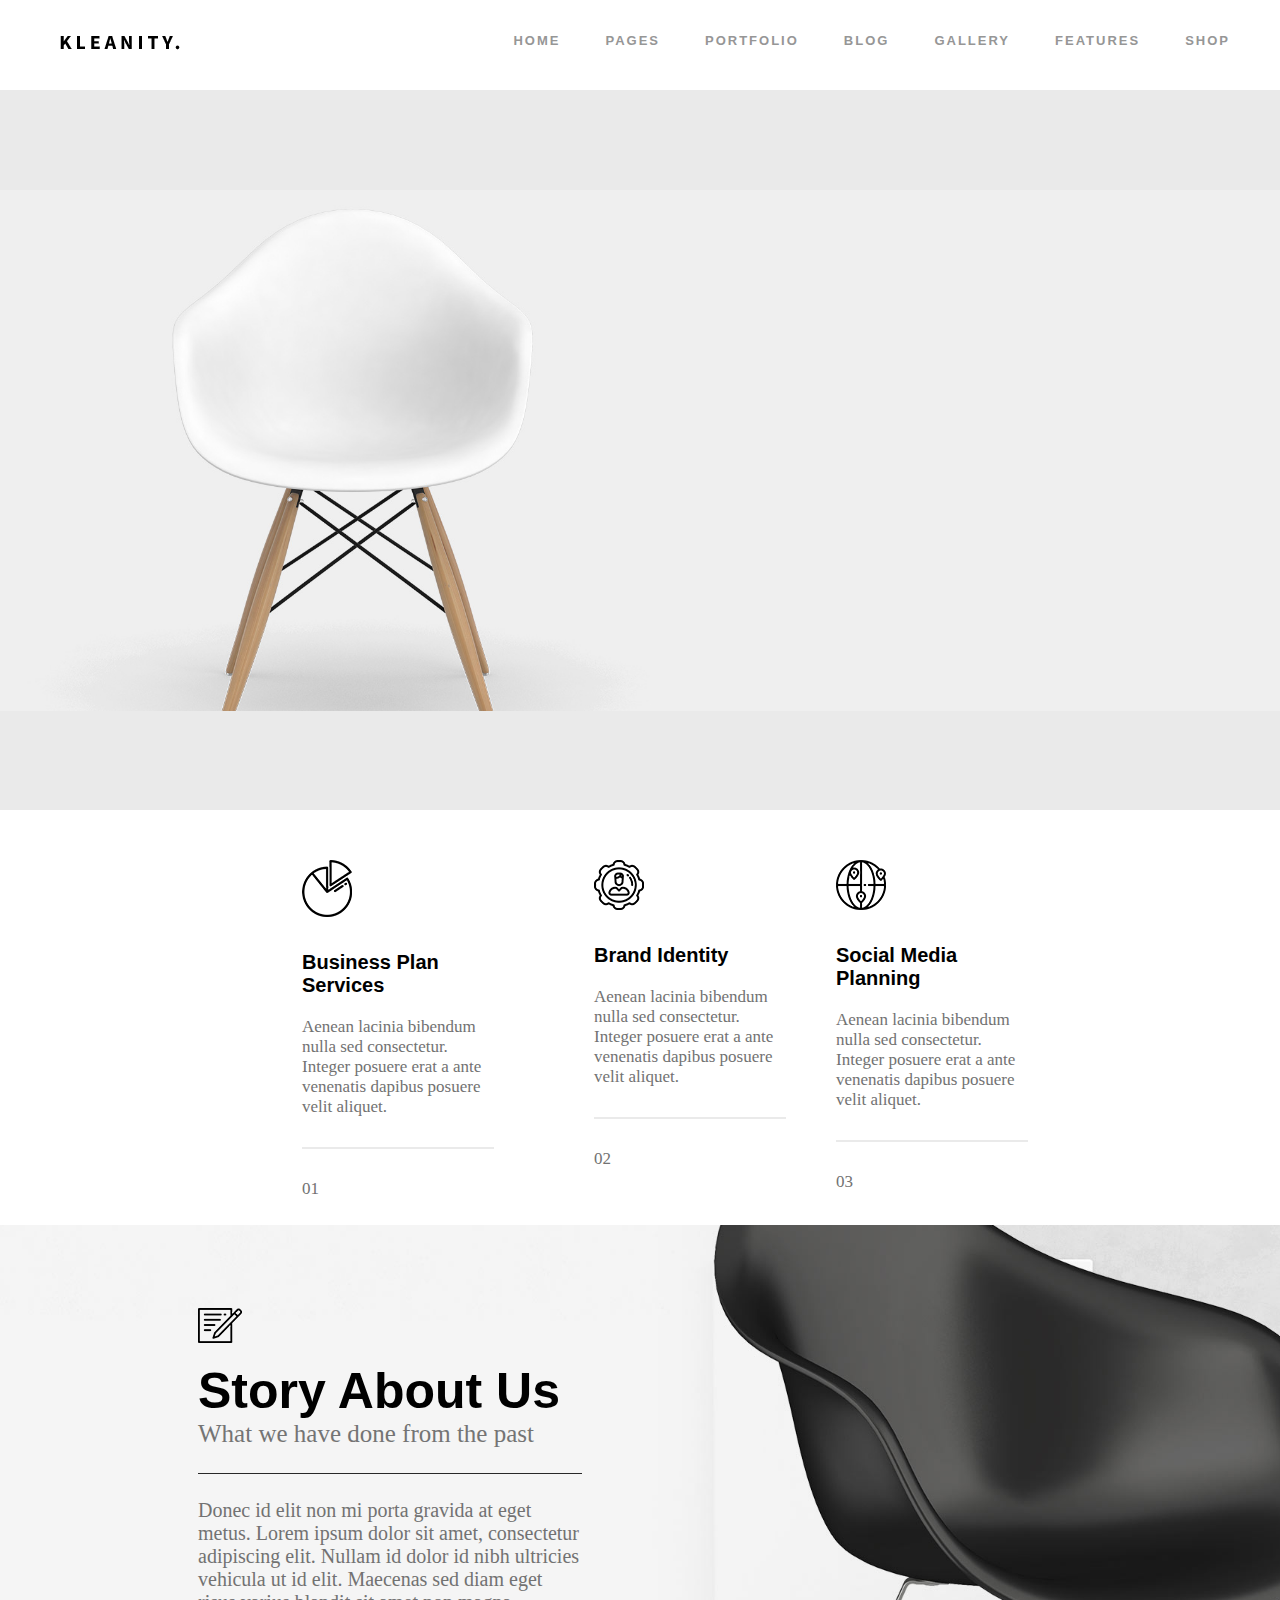
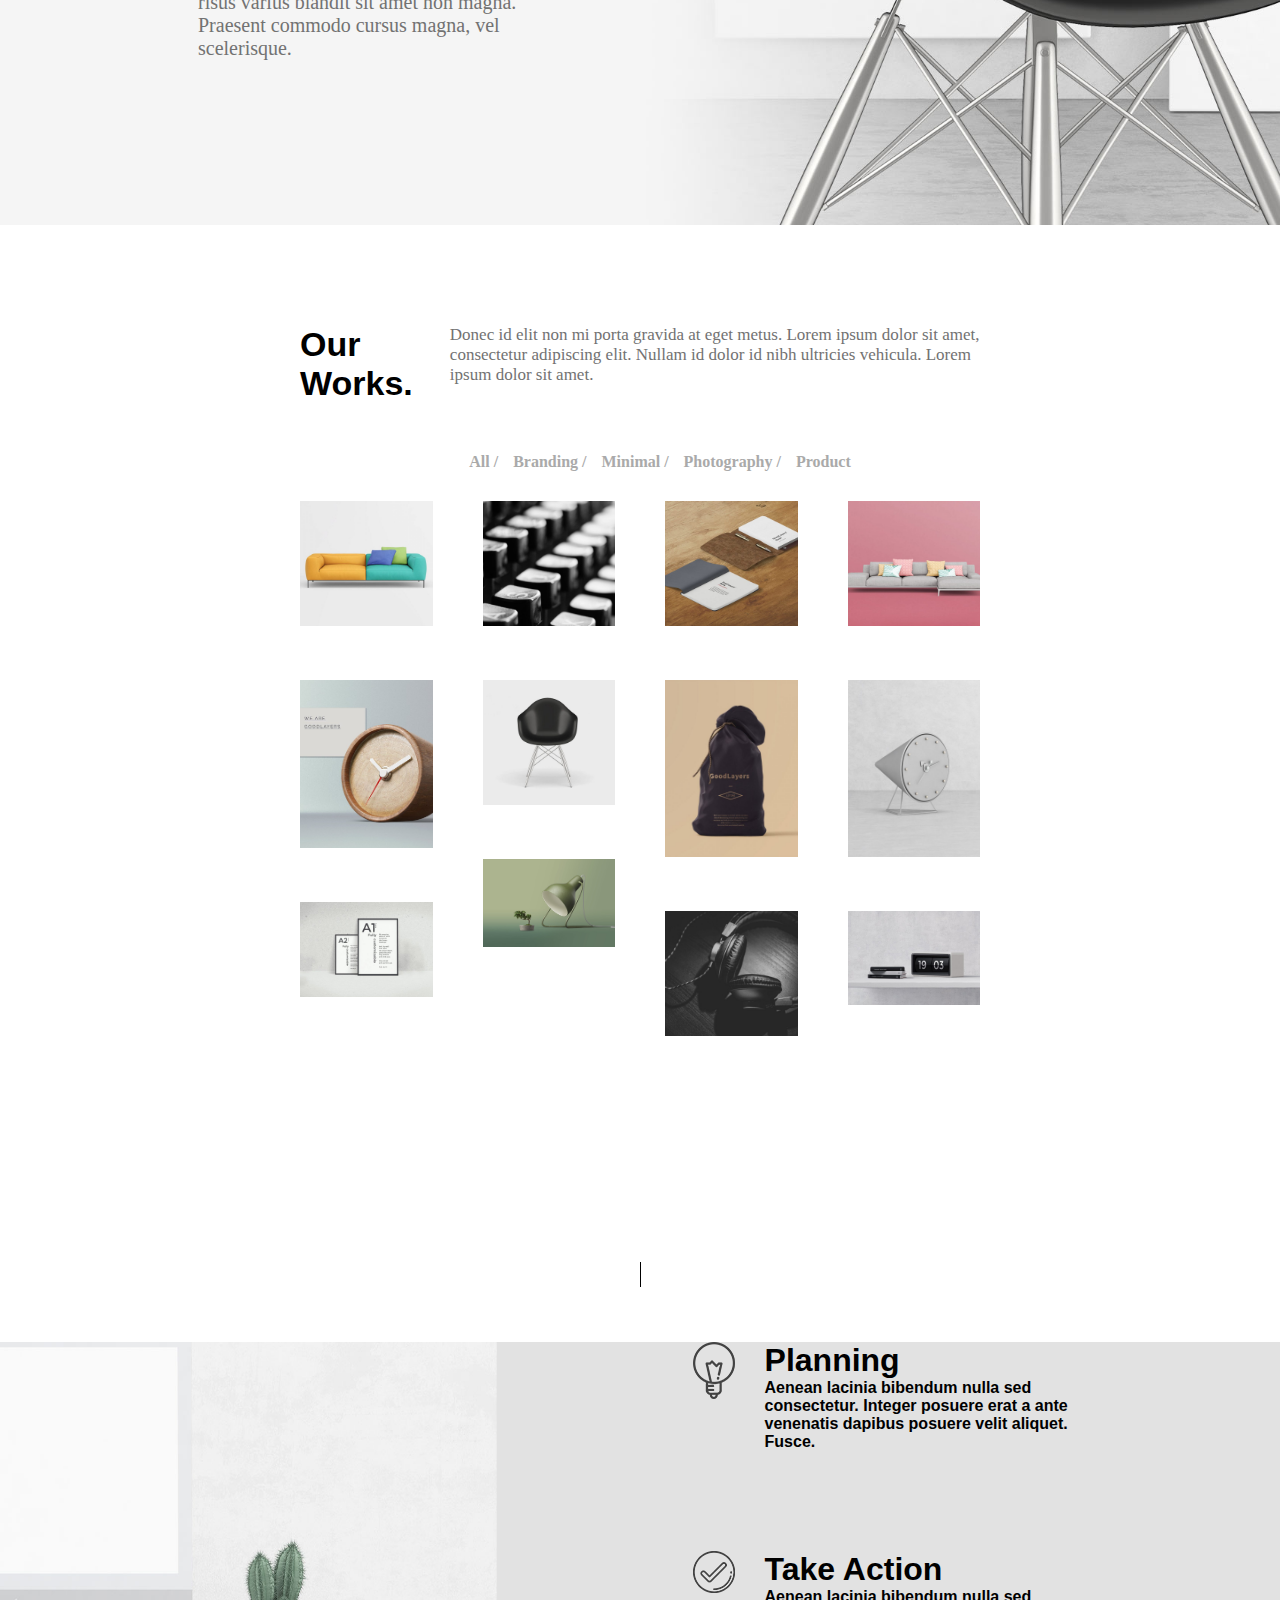
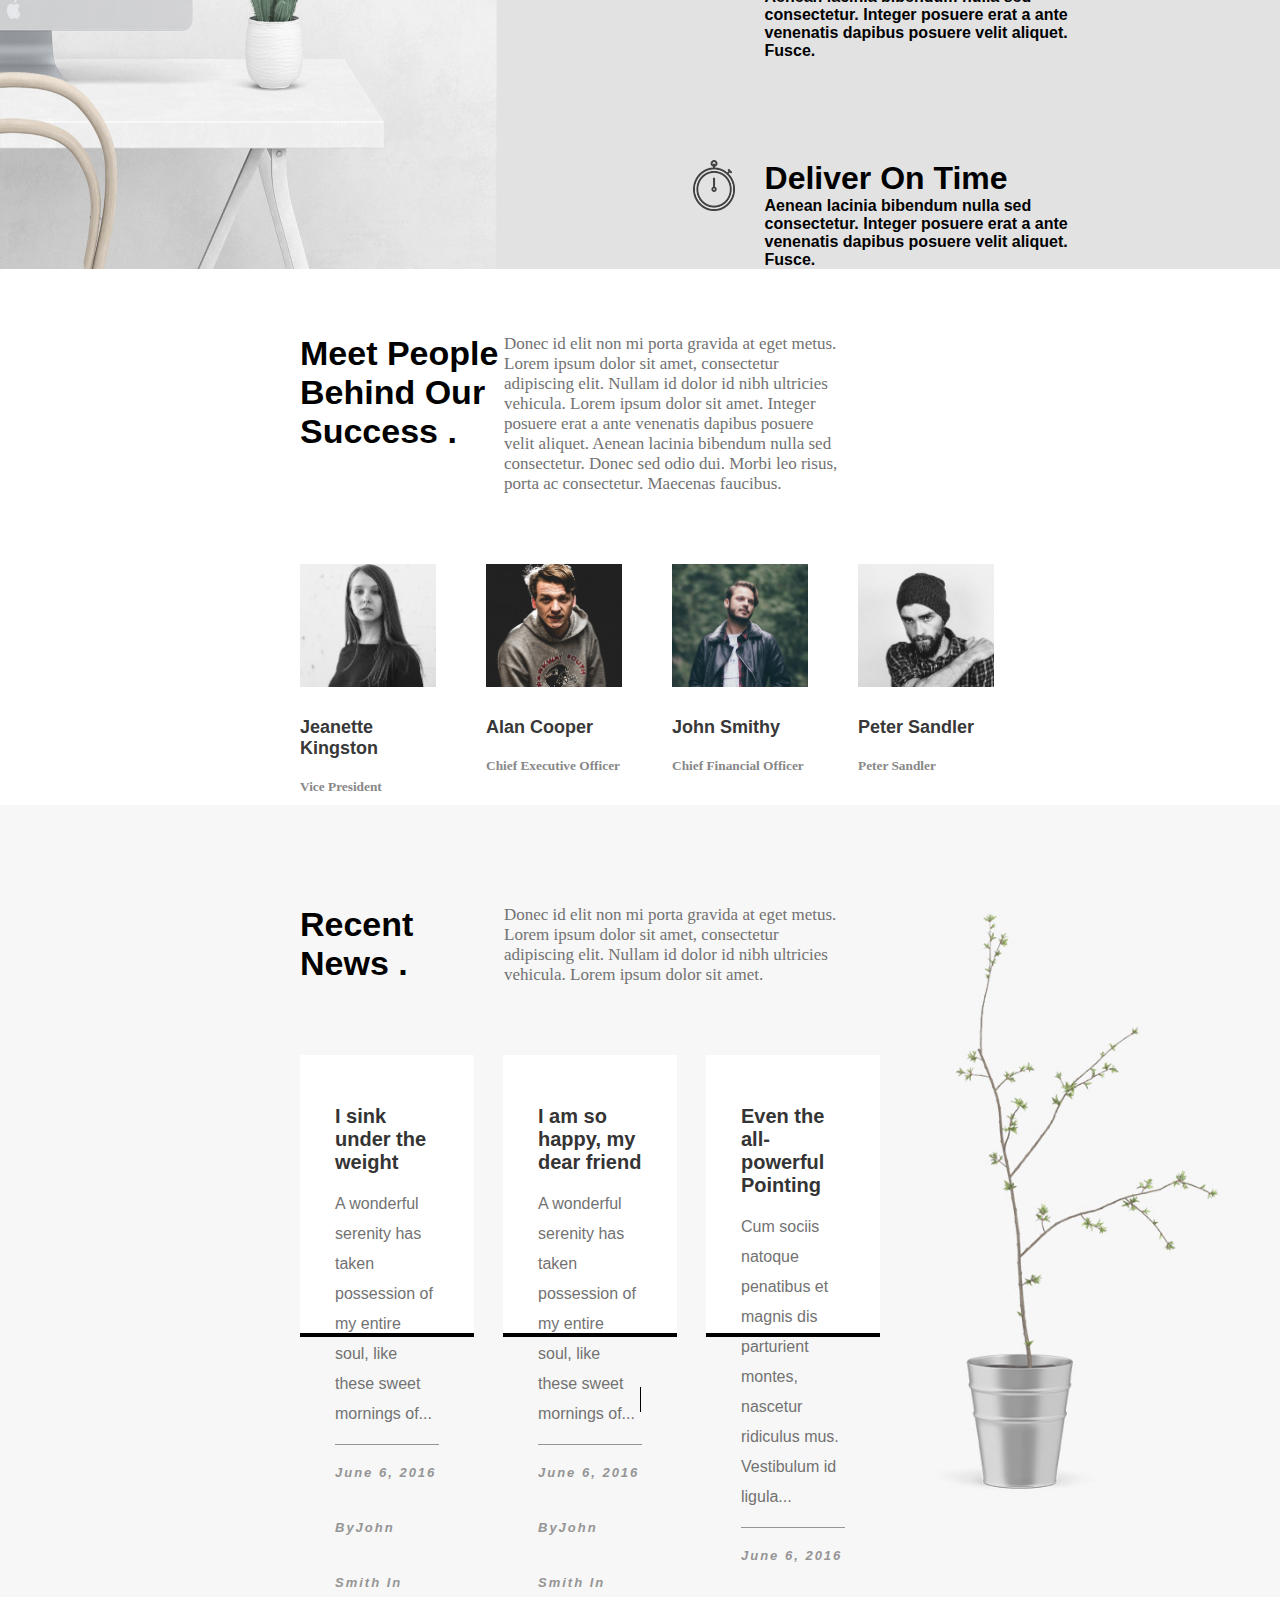
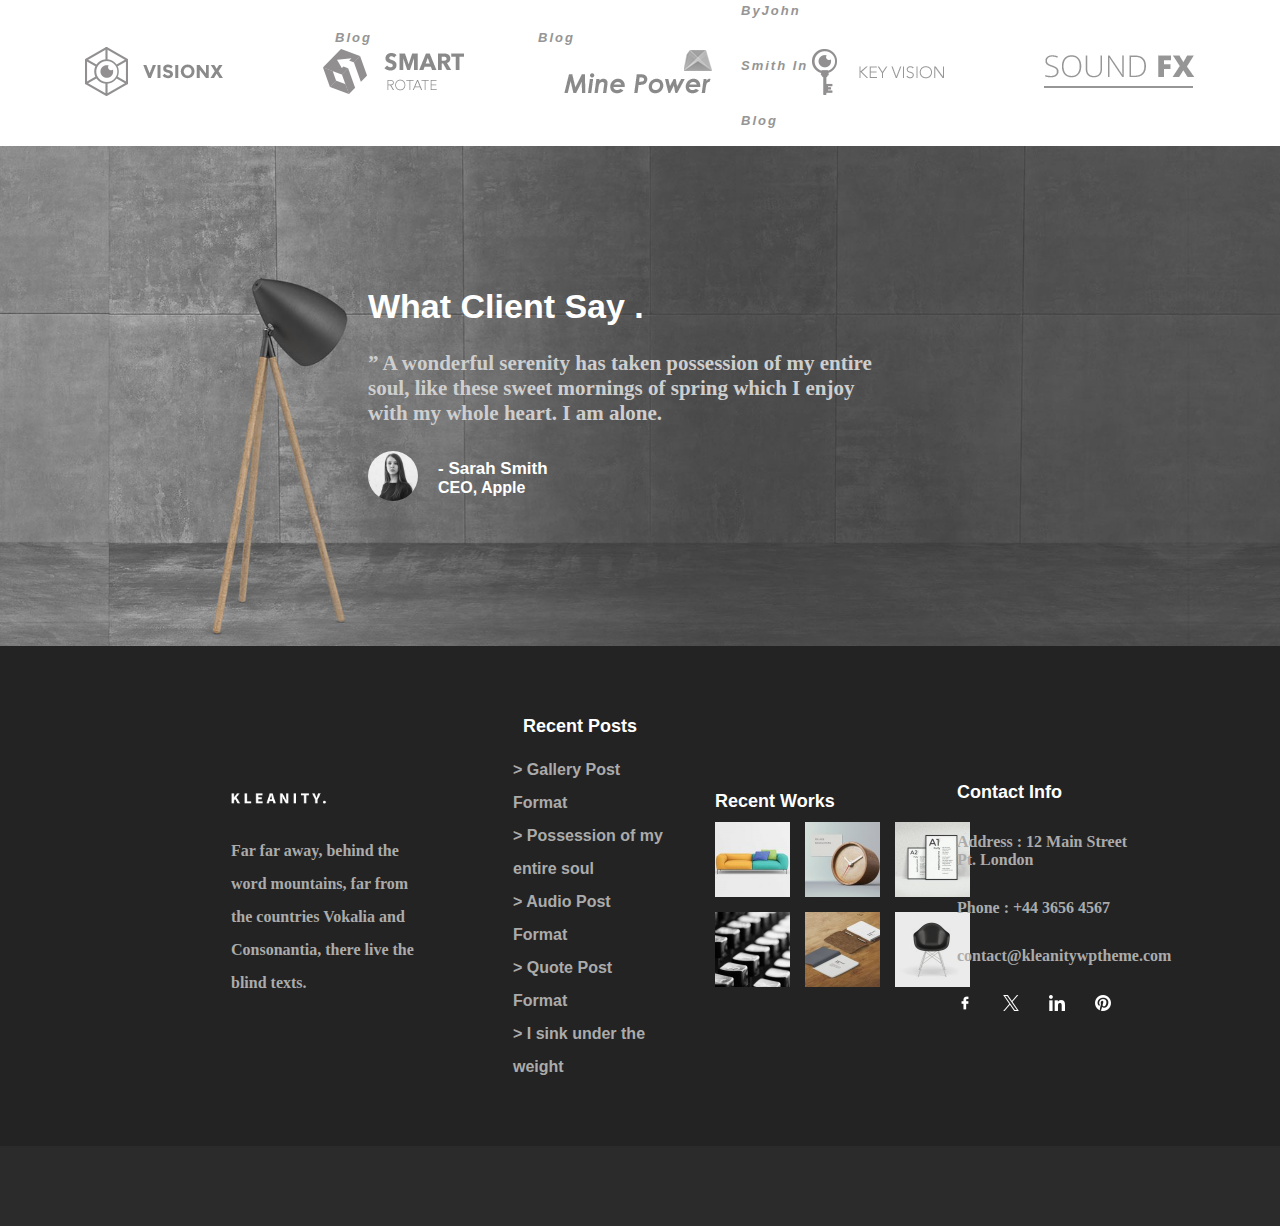
<file: public/views/index.html>
<!DOCTYPE html>
<html lang="pt-br">
<head>
    <meta charset="UTF-8">
    <meta name="viewport" content="width=device-width, initial-scale=1.0">
    <title>Kleanity</title>
    <link rel="stylesheet" type="text/css" href="../styles/index.css"/>
    <link rel="stylesheet" type="text/css" href="../styles/secondPart.css"/>
    <link rel="stylesheet" type="text/css" href="../styles/thirdPart.css"/>
    <link rel="stylesheet" type="text/css" href="../styles/fourthPart.css"/>
    <link rel="stylesheet" type="text/css" href="../styles/footer.css"/>
    <link rel="stylesheet" type="text/css" href="../styles/menusReponsivos.css"/>
    
</head>
<body>
    <header class="container-header">
    
            <div class="logo">
                <img src="../assets/logo.png">
            </div>

            <div class="header-list">

                <ul class="list">

                    <div class="container-menus" id="home">
                        <li class="list-item">HOME</li>
                            <div class="container-dropdown hidden">
                                <ul class="dropdown">
                                    <li class="pages-item">HOME 1</li>
                                    <li class="pages-item">HOME 2</li>
                                    <li class="pages-item">HOME 3</li>
                                    <li class="pages-item">HOME 4</li>
                                    <li class="pages-item">HOME 5</li>
                                </ul>
                            </div>
                    </div>   

                    <div class="container-menus" id="pages">   
                        <li class="list-item">PAGES</li>
                            <div class="container-dropdown hidden">
                                <ul class="dropdown">
                                    <li class="pages-item">PAGES 1</li>
                                    <li class="pages-item">PAGES 2</li>
                                    <li class="pages-item">PAGES 3</li>
                                    <li class="pages-item">PAGES 4</li>
                                    <li class="pages-item">PAGES 5</li>
                                    <li class="pages-item">PAGES 6</li>
                                    <li class="pages-item">PAGES 7</li>
                                </ul>
                            </div>
                    </div> 
             
                    <div class="container-menus" id="portfolio">   
                        <li class="list-item">PORTFOLIO</li>
                            <div class="container-dropdown hidden">
                                <ul class="dropdown">
                                    <li class="pages-item">PAGES 1</li>
                                    <li class="pages-item">PAGES 2</li>
                                    <li class="pages-item">PAGES 3</li>
                                    <li class="pages-item">PAGES 4</li>
                                    <li class="pages-item">PAGES 5</li>
                                    <li class="pages-item">PAGES 6</li>
                                    <li class="pages-item">PAGES 7</li>
                                </ul>
                            </div>
                    </div> 

                    <div class="container-menus" id="blog">    
                        <li class="list-item">BLOG</li>
                            <div class="container-dropdown-blog hidden ">
                                <ul class="dropdown">
                                    <li class="pages-item">BLOG 1</li>
                                    <li class="pages-item">BLOG 2</li>
                                    <li class="pages-item">BLOG 3</li>
                                    <li class="pages-item">BLOG 4</li>
                                </ul>
                            </div>
                    </div>        
                    
                    <li class="list-item">GALLERY</li>
                            
                    <div class="container-menus" id="features">   
                        <li class="list-item">FEATURES</li>
                            <div class="container-dropdown hidden">
                                <ul class="dropdown">
                                    <li class="pages-item" id="pages">FEATURES 1</li>
                                    <li class="pages-item">FEATURES 2</li>
                                    <li class="pages-item">FEATURES 3</li>
                                    <li class="pages-item">FEATURES 4</li>
                                    <li class="pages-item">FEATURES 5</li>
                                    <li class="pages-item">FEATURES 6</li>
                                    <li class="pages-item">FEATURES 7</li>
                                </ul>
                            </div>
                    </div> 

                    <div class="container-menus" id="shop">   
                        <li class="list-item">SHOP</li>
                            <div class="container-dropdown hidden">
                                <ul class="dropdown">
                                    <li class="pages-item" id="pages">SHOP 1</li>
                                    <li class="pages-item">SHOP 2</li>
                                    <li class="pages-item">SHOP 3</li>
                                    <li class="pages-item">SHOP 4</li>
                                    <li class="pages-item">SHOP 5</li>
                                    <li class="pages-item">SHOP 6</li>
                                </ul>
                            </div>
                    </div> 
                </ul>
            </div>
        
    </header>

    

    <section class="container-carrocel">
       
            <div class="text-01">
                <h1>01</h1>
            </div>
            <div class="carrocel-text">
                <h2>Keep Your Business</h2>
                <h1>Clean & Simple</h1>
                <div class="carrocel-paragrafo">
                    <p>Lorem Ipsum is simply dummy text of the printing and typesetting industry. Lorem Ipsum has been the industry's standard dummy 
                        text ever since the 1500s.
                    </p>
                </div>
                <div class="carrocel-btn">
                    <button class="btn-carrocel btn-primario">LEARN MORE</button>
                    <button class="btn-carrocel btn-secundario">BUY NOW</button>
                </div>
            </div>
       
    </section>

    <section class="container-description">
        <div class="div-description">
            <img src = "../assets/icons/service-icon-1.png" alt="donut icon"/>
            <h1>Business Plan Services</h1>
            <p style="padding-bottom: 30px; border-bottom: 2px solid #eaeaea;">Aenean lacinia bibendum nulla sed consectetur. Integer posuere erat a ante venenatis dapibus posuere velit aliquet.</p>
            <p>01</p>
        </div>
        <hr>
        <div class="div-description">
            <img src = "../assets/icons/service-icon-2.png" alt="donut icon"/>
            <h1>Brand Identity</h1>
            <p style="padding-bottom: 30px; border-bottom: 2px solid #eaeaea;">Aenean lacinia bibendum nulla sed consectetur. Integer posuere erat a ante venenatis dapibus posuere velit aliquet.</p>
            <p>02</p>
        </div>

        <div class="div-description">
            <img src = "../assets/icons/service-icon-3.png" alt="donut icon"/>
            <h1>Social Media Planning</h1>
            <p style="padding-bottom: 30px; border-bottom: 2px solid #eaeaea;">Aenean lacinia bibendum nulla sed consectetur. Integer posuere erat a ante venenatis dapibus posuere velit aliquet.</p>
            <p>03</p>
        </div>
        <hr>
    </section>

    <section class="container-story">
        <div class="story-text">
            <div>
                <img src="../assets/icons/hp1-service-icon.png">
            </div>
            <div class="div-titulo">
                <h1>Story About Us</h1>
                <p>What we have done from the past</p>
            </div>
            <div class="div-paragrafo">
                <p>Donec id elit non mi porta gravida at eget metus. Lorem ipsum dolor sit amet, consectetur adipiscing elit. Nullam id dolor id nibh ultricies vehicula ut id elit. 
                    Maecenas sed diam eget risus varius blandit sit amet non magna. Praesent commodo cursus magna, vel scelerisque.
                </p>
            </div>
            <button class="btn-carrocel btn-primario">LEARN MORE</button>
        </div>
    </section>

    <section class="container-work">
        <div class="work-text">
            <div class="div-work-h1">
                <h1>Our Works.</h1>
            </div>
            <div class="div-work-paragrafo">
                <p>Donec id elit non mi porta gravida at eget metus. 
                Lorem ipsum dolor sit amet, consectetur adipiscing elit. Nullam id dolor id nibh ultricies vehicula. Lorem ipsum dolor sit amet.
            </p>
            </div>
        </div>

        <div class="container-photos">
            <ul class="list-photos">
                <li class="list-itens-photos">All /</li>
                <li class="list-itens-photos">Branding  /</li>
                <li class="list-itens-photos">Minimal  /</li>
                <li class="list-itens-photos">Photography  /</li>
                <li class="list-itens-photos">Product </li>
            </ul>
            <div class="container-phots">
                <img src="../assets/colored-sofa-700x660.jpg">
                <img src="../assets/wooden-clock-600x762.jpg">
                <img src="../assets/typo-frame-700x500.jpg">
                <img src="../assets/typewriter-keys-mechanically-letters-700x660.jpg">
                <img src="../assets/minimal-chair-black-700x660.jpg">
                <img src="../assets/green-scene.jpg">
                <img src="../assets/brown-notebook-700x660.jpg">
                <img src="../assets/minimal-bag-600x800.jpg">
                <img src="../assets/pexels-photo-30222-700x660.jpg">
                <img src="../assets/sofa-pink-scene-700x660.jpg">
                <img src="../assets/minimal-clock-600x800.jpg">
                <img src="../assets/modern-clock-scene-700x500.jpg">
            </div>
            <div class="photos-button">
                <button class="btn-carrocel btn-primario">LOAD MORE</button>
            </div>
        </div>
    </section>

    <section class="container-third-part">
        <div class="div-line">
            <div class="first-div">
                <p>p</p>
            </div>
            <div class="second-div">
                <p>p</p>
            </div>
        </div>

        <div class="third-part-description">
            <div class="third-part-photo">
                <img src="../assets/hp1-service-half.jpg">
            </div>  
            <div class="third-part-icons">
                <div class="icon-light">
                    <div>
                        <img src="../assets/icons/hp4-icon-1.png">
                    </div>
                    <div class="icon-light-text">
                        <h1>Planning</h1>
                        <p>Aenean lacinia bibendum nulla sed consectetur. Integer posuere erat a ante venenatis dapibus posuere velit aliquet. Fusce.</p>
                    </div>
                </div>
                <div class="icon-light">
                    <div>
                        <img src="../assets/icons/hp4-icon-2.png">
                    </div>
                    <div class="icon-light-text">
                        <h1>Take Action</h1>
                        <p>Aenean lacinia bibendum nulla sed consectetur. Integer posuere erat a ante venenatis dapibus posuere velit aliquet. Fusce.</p>
                    </div>
                </div>
                <div class="icon-light">
                    <div>
                        <img src="../assets/icons/hp4-icon-3.png">
                    </div>
                    <div class="icon-light-text">
                        <h1>Deliver On Time</h1>
                        <p>Aenean lacinia bibendum nulla sed consectetur. Integer posuere erat a ante venenatis dapibus posuere velit aliquet. Fusce.</p>
                    </div>
                </div>
            </div>
        </div>

        <div class="container-meet">
            <div class="work-text meet-text">

                <div class="div-work-h1 div-meet-h1">
                    <h1>Meet People Behind
                        Our Success .</h1>
                </div>

                <div class="div-work-paragrafo div-meet-paragrafo">
                    <p>Donec id elit non mi porta gravida at eget metus. Lorem ipsum dolor sit amet, consectetur adipiscing elit. Nullam id dolor id nibh ultricies vehicula. 
                        Lorem ipsum dolor sit amet. Integer posuere erat a ante venenatis dapibus posuere velit aliquet. 
                        Aenean lacinia bibendum nulla sed consectetur. Donec sed odio dui. Morbi leo risus, porta ac consectetur. Maecenas faucibus.
                    </p>
                </div>
            </div>
            <div class="container-person-photos">

                <div class="person-photos">
                    <img src="../assets/personnel-1-550x500.jpg">
                    <h1>Jeanette Kingston</h1>
                    <small>Vice President</small>
                </div>
    
                <div class="person-photos">
                    <img src="../assets/personnel-3-550x500.jpg">
                    <h1>Alan Cooper</h1>
                    <small>Chief Executive Officer</small>
                </div>
    
                <div class="person-photos">
                    <img src="../assets/personnel-5-550x500.jpg">
                    <h1>John Smithy</h1>
                    <small>Chief Financial Officer</small>
                </div>
    
                <div class="person-photos">
                    <img src="../assets/personnel-6-550x500.jpg">
                    <h1>Peter Sandler</h1>
                    <small>Peter Sandler</small>
                </div>
            </div>
        </div>
        </section>

        <section class="container-fourth-part">
            <div class="work-text meet-text">

                <div class="div-work-h1 div-meet-h1">
                    <h1>Recent News .</h1>
                </div>

                <div class="div-work-paragrafo div-meet-paragrafo">
                    <p>Donec id elit non mi porta gravida at eget metus. 
                        Lorem ipsum dolor sit amet, consectetur adipiscing elit. Nullam id dolor id nibh ultricies vehicula. Lorem ipsum dolor sit amet.
                    </p>
                </div>
            </div>
            <div class="container-cards">
                <div class="cards">
                    <h1>I sink under the weight</h1>
                    <p>A wonderful serenity has taken possession of my entire soul, like these sweet mornings of...</p>
                    <small>June 6, 2016 ByJohn Smith In Blog</small>
                </div>
                
                <div class="cards">
                    <h1>I am so happy, my dear friend</h1>
                    <p>A wonderful serenity has taken possession of my entire soul, like these sweet mornings of...</p>
                    <small>June 6, 2016 ByJohn Smith In Blog</small>
                </div>

                <div class="cards">
                    <h1>Even the all-powerful Pointing</h1>
                    <p>Cum sociis natoque penatibus et magnis dis parturient montes, nascetur ridiculus mus. Vestibulum id ligula...</p>
                    <small>June 6, 2016 ByJohn Smith In Blog</small>
                </div>
            </div>
            <div class="div-line">
                <div class="first-div">
                    <p>p</p>
                </div>
                <div class="second-div">
                    <p>p</p>
                </div>
            </div>
            <div class="container-cards-btn">
                <button class="btn-carrocel btn-secundario">READ ALL NEWS</button>
            </div>
        </section>
        <div class="container-logos">
            <img src="../assets/banner-1.png">
            <img src="../assets/banner-2.png">
            <img src="../assets/banner-3.png">
            <img src="../assets/banner-4.png">
            <img src="../assets/banner-5.png">
        </div>

        <section class="container-footer">
            <div class="container-client">
                    <div class="container-client-text">
                        <div class="container-client-titulo">
                            <h1>What Client Say .</h1>
                            <p>” A wonderful serenity has taken possession of my entire soul, 
                                like these sweet mornings of spring which I enjoy with my whole heart. I am alone.
                            </p>
                        </div>

                        <div class="container-client-img">
                            <div class="client-img">
                                <img src="../assets/personnel-1-150x150.jpg">
                            </div>
                            <div class="client-text">
                                <h1> - Sarah Smith</h1>
                                <p>CEO, Apple</p>
                            </div>
                        </div>

                    </div>
            </div>

            <footer class="footer">
                <div class="footer-content">
                    <div class="kleanity">
                        <img src="../assets/footer-logo-white.png">
                        <p>Far far away, behind the word mountains, 
                            far from the countries Vokalia and Consonantia, 
                            there live the blind texts.
                        </p>
                    </div>  

                    <div class="recent-posts">
                        <h1>Recent Posts</h1>
                        <ul class="recent-list">
                            <li class="recent-item">Gallery Post Format</li>
                            <li class="recent-item">Possession of my entire soul</li>
                            <li class="recent-item">Audio Post Format</li>
                            <li class="recent-item">Quote Post Format</li>
                            <li class="recent-item">I sink under the weight</li>
                        </ul>
                    </div>

                    <div class="recent-works">
                        <h1>Recent Works</h1>
                        <div class="recent-works-photos">
                            <img src="../assets/colored-sofa-150x150.jpg">
                            <img src="../assets/wooden-clock-150x150.jpg">
                            <img src="../assets/typo-frame-150x150.jpg">
                            <img src="../assets/typewriter-keys-mechanically-letters-150x150.jpg">
                            <img src="../assets/brown-notebook-150x150.jpg">
                            <img src="../assets/minimal-chair-black-150x150.jpg">
                        </div>
                    </div>

                    <div class="contact-info">
                        <h1>Contact Info</h1>
                        <p>Address : 12 Main Street Pt. London</p>
                        <p>Phone : +44 3656 4567</p>
                        <p>contact@kleanitywptheme.com</p>
                        <div class="contact-info-social">
                            <img src="../assets/icons/facebook.png">
                            <img src="../assets/icons/twitter.png">
                            <img src="../assets/icons/linkedin.png">
                            <img src="../assets/icons/pinterest.png">
                        </div>
                    </div>
                </div>

                <div class="footer-faixa">
                    
                </div>
            </footer>
        </section>

        <script src="/public/script/script.js"></script>
</body>
</html>
</file>
<file: public/styles/index.css>
@import url(animations.css);


*{
    margin: 0;
    border: 0;
    box-sizing: border-box;
}

:root{
    --cinza-letras: #969696;
    --font-source: "Source Sans Pro", sans-serif;
    --font-arca:  "ArcaMojora", sans-serif;
    --font-lora: "Lora", serif;
}
body{
    font-family: var(--font-source);
    font-weight: 600;
    overflow-x: hidden;
    max-width: 100vw;
    height: 100vh;
}



.container-header{
    display: flex;
    justify-content: space-between;
    align-items: center;
    padding: 0px 50px;
    width: 100%;
    height: 10%;
    background-color: #FFFFFF;
}

.list{
    display: flex;
    list-style: none;
    gap: 45px;
    color: var(--cinza-letras);
    font-family: var(--font-source);
    font-size: 13px;
    font-weight: 600;
    letter-spacing: 2px;
    cursor: pointer;
}

.list-item:hover {
    color: black;
    transition: 1s;
}

.logo{
    cursor: pointer;
    margin-left: 10px;
}

.container-carrocel{
    background-image: url(../assets/slider-hp1-1.jpg);
    display: flex;
    flex-direction: column;
    justify-content: center;
    align-items: center;
    width: 100%;
    height: 80%;
    background-repeat: no-repeat;
    background-size: contain;
    background-position: center;
    background-color:#eaeaea ;

}

.container-carrocel h2{
    font-family: var(--font-source);
    font-size: 63px;
    color: #3E3E3E;
    font-weight:100;
}

.container-carrocel h1{
    font-family: var(--font-source);
    font-size: 110px;
    color: #3E3E3E;

}

.container-carrocel p {
    font-family: var(--font-lora);
    color: #626262;
    font-size: 12px;
}

.text-01{
    position: absolute;
    margin-right: 300px;
    margin-bottom: 100px;
}

.text-01 h1{
    font-size: 400px;
    font-family: var(--font-lora);
    font-weight: 400;
    color: #e2e2e2;
}

.carrocel-text{
    width: 50%;
    margin-left: 850px;
    z-index: 1;
}


.carrocel-paragrafo{
    margin-bottom: 50px;
}


.carrocel-btn{
    display: flex;
    gap: 20px;
}

.btn-carrocel{
    font-family: "ArcaMojora", sans-serif; 
    border-radius: 50px;
    padding: 20px;
    font-weight: 800;
    cursor: pointer;
    color: #565656;
}
.btn-primario{
    background-color: transparent;
    border: 1px solid #565656;
}

.btn-secundario{
    background-color: black;
    color: white;
    padding: 20px 30px;
}

.container-description{
    display: flex;
    width: 100%;
    height: 35%;
    justify-content: center;
    gap: 50px;
    margin: 50px;
    margin-bottom: 50px;
    padding-top: 60;
}

.container-description h1 {
    font-family: "ArcaMojora", sans-serif;
    font-size: 20px;
    margin-bottom: 20px;
}

.container-description p {
    font-family: "Lora", serif;
    color: #727272;
    margin-bottom: 30px;
    font-weight: 500;
    font-size: 17px;
}

.container-description img{
    margin-bottom: 30px;
}


.description-icon{
    font-size: 100px;
}

.div-description{
    width: 385px;
    height: 250px;
    width: 15%;
}

.container-story{
    background-image: url(../assets/hp1-service-bg.jpg);
    display: flex;
    flex-direction: column;
    justify-content: center;
    align-items: center;
    width: 100%;
    height: 600px;
    background-repeat: no-repeat;
    background-size: cover;
    background-position: center;
    background-color: #f8f8f8;
}

.story-text{
    width: 30%;
    margin-right: 500px;
    font-weight: 400;
}

.story-text h1{
    font-size: 41px;
    font-weight: 800;
}

.story-text p {
    font-size: 17px;
    color: #727272;
    font-family: "Lora", serif;
}

.div-titulo{
    margin-top: 15px;
    padding-bottom: 25px;
}

.div-titulo h1{
    font-size: 50px;
    font-family: var(--font-arca);
    font-weight: 800;
}

.div-titulo p {
    font-family: var(--font-lora);
    font-size: 25px;
    color: #747474;
}

.div-paragrafo{
    border-top: 1px solid #282828;
    padding-top: 25px;
    padding-bottom: 25px;
}

.div-paragrafo p {
    font-size: 20px;
}
</file>
<file: public/styles/secondPart.css>
.container-work{
    margin: 100px 300px;
}



.work-text{
    display: flex;
    width: 100%;
}

.div-work-h1{
    width: 50%;
    font-family: "ArcaMojora", sans-serif;
}

.div-work-h1 h1{
    font-size: 34px;
}

.div-work-paragrafo p {
    font-size: 17px;
    color: #727272;
    font-family: "Lora", serif;
    font-weight: 100;
}

.container-photos{
    padding-top: 50px;
}


.list-photos{
    display: flex;
    justify-content: center;
    gap: 15px;
    list-style: none;
    font-size: 16px;
    font-family: "Lora", serif;
    color: #AAAAAA;
}

.container-phots{
    column-count: 4;
    column-gap: 50px;
    column-width: 50px;
    margin-top: 30px;
}

.container-phots img {
    width: 100%;
    margin-bottom: 50px;
}

.photos-button{
    display: flex;
    justify-content: center;
}

.photos-button button{
    width: 15%;
}
</file>
<file: public/styles/thirdPart.css>
.third-part-description {
    margin: 55px 0px;
}

.div-line{
    display: flex;
    justify-content: center;
    height: 25px;
}

.div-line p {
    color: transparent;
}

.first-div{
    border-right: 1px solid black;
}

.third-part-description{
    display: flex;
    width: 100%;
}

.third-part-photo{
    width: 50%;
}

.third-part-photo img {
    width: 100%;
    height: 100%;
}
.third-part-icons{
    display: flex;
    flex-direction: column;
    justify-content: center;
    align-items: center;
    gap: 100px;
    background-color: #e2e2e2;
}

.icon-light{
    display: flex;
    gap: 30px;
    width: 50%;
}

.container-meet{
    padding: 10px 300px;
}

.div-meet-h1{
    width: 30%;
}

.div-meet-paragrafo{
    width: 50%;
}

.container-person-photos{
    display: flex;
    gap: 50px;
    margin-top: 70px;
}

.person-photos{
    display: flex;
    flex-direction: column;
    width: 20%;
}

.person-photos h1 {
    font-family: "ArcaMojora", sans-serif;
    font-size: 18px;
    color: #383838;
    margin-top: 30px;
}

.person-photos small {
    font-family: "Lora", serif;
    color: #888888;
    margin-top: 20px;
}
</file>
<file: public/styles/fourthPart.css>
.container-fourth-part{
    background-image: url(../assets/hp1-blog-bg.jpg);
    background-position: center;
    background-repeat: no-repeat;
    background-size: cover;
    padding: 100px 300px;
}

.container-cards{
    margin-top: 70px;
    display: flex;
    justify-content: center;
    justify-content: space-between;
    padding-right: 100px;
    margin-bottom: 50px;
}

.cards{
    display: flex;
    flex-direction: column; 
    gap: 15px;
    background-color: white;
    width: 30%;
    height: 282px;
    padding: 50px 35px 0px 35px;
    border-bottom: 4px solid black;
}

.cards-paragrafo{
    margin-top: 10px;
    
    border-bottom: 1px solid #959595;
}

.cards h1 {
    font-size: 20px;
    font-family: "ArcaMojora", sans-serif;
    color: #343434;
}

.cards p {
    font-size: 16px;
    font-weight: 400;
    color: #727272;
    line-height: 30px;
}

.cards small {
    font-size: 13px;
    color: #959595;
    line-height: 55px;
    letter-spacing: 2px;
    border-top: 1px solid #959595;
    font-style: italic;
}

.container-cards-btn{
    display: flex;
    justify-content: center;
    margin-top: 30px;
}

.container-logos{
    margin-top: 50px;
    margin-bottom: 50px;
    display: flex;
    justify-content: center;
    align-items: center;
    gap: 100px;
    background-color: white;
}
</file>
<file: public/styles/footer.css>
.container-client{
    background-image: url(../assets/hp1-testimonial-bg.jpg);
    background-position: center;
    background-repeat: no-repeat;
    background-size: cover;
    width: 100%;
    height: 500px;
    display: flex;
    justify-content: end;
    align-items: center;
}

.container-client-text{
    width: 40%;
    margin-right: 400px;
}

.container-client-titulo{
    display: flex;
    flex-direction: column;
    gap: 25px;
    margin-bottom: 25px;
}

.container-client-titulo h1 {
    font-size: 34px;
    color: #FFFFFF;
    font-family: 'ArcaMojora' sans-serif;
    font-weight: 900;
    text-transform: none;
}

.container-client-titulo p {
    font-size: 21px;
    color: #cecece;
    font-family: 'Lora', serif;
    text-transform: none;
}


.container-client-img{
    display: flex;
    align-items: center;
    gap: 20px;
}

.container-client-img h1 {
    font-size: 17px;
    color: #FFFFFF;
    font-family: 'ArcaMojora' sans-serif;
}

.container-client-img p {
    font-size: 16px;
    color: #FFFFFF;

}


.container-client-img img {
    border-radius: 100px;
    width: 50px;
}

footer{
    background-color: #232323;
}

footer h1 {
    color: #FFFFFF;
    font-size: 18px;
    font-family: 'ArcaMojora' sans-serif;
}

footer p {
    color: #ababab;
    font-size: 16px;
    font-family: 'Lora', serif;
}

footer li {
    color: #ababab;
}

.footer-content{
    display: flex;
    justify-content: center;
    justify-content: center;
    align-items: center;
    gap: 50px;
    width: 100%;
    height: 500px;
    margin: 0px 50px;
}

.kleanity{
    display: flex;
    flex-direction: column;
    justify-content: center;
    gap: 30px;
    align-items: start;
    width: 15%;
    line-height: 33px;
}

.kleanity img {
    width: 50%;
}

.recent-posts {
    width: 15%;
    display: flex;
    flex-direction: column;
    align-items: start;
    line-height: 33px;
}

.recent-posts h1 {
    padding-left: 50px;
    margin-bottom: 10px;
}

.recent-posts ul {
    list-style: none;
}
.recent-posts li::before {
    content: "> ";
}

.recent-works {
    display: flex;
    flex-direction: column;
    width: 15%;
}

.recent-works h1 {
    margin-bottom: 10px;
}

.contact-info{
    display: flex;
    flex-direction: column;
    gap: 30px;
    width: 15%;
}

.recent-works-photos {
    display: grid;
    grid-template-columns: 90px 90px 90px;
    grid-template-rows: 90px 90px;
}

.contact-info-social {
        display: flex;
        gap: 30px;
}

.recent-works img {
    width: 75px;
}

.footer-faixa{
    width: 100%;
    height: 80px;
    background-color: #2b2b2b;
}
</file>
<file: public/styles/menusReponsivos.css>
:root{
    --cinza-letras: #969696;
    --font-source: "Source Sans Pro", sans-serif;
    --font-arca:  "ArcaMojora", sans-serif;
    --font-lora: "Lora", serif;
}

.hidden {
    display: none;
}


.dropdown {
    position: absolute;
    display: flex;
    flex-direction: column;
    font-size: 11px;
    gap: 40px;
    padding: 15px 25px;
    background-color: #F5F5F5;
    z-index: 2;
    width: 11%;
    list-style: none;
}

.list-item {
    margin-bottom: 10px;
}
</file>
